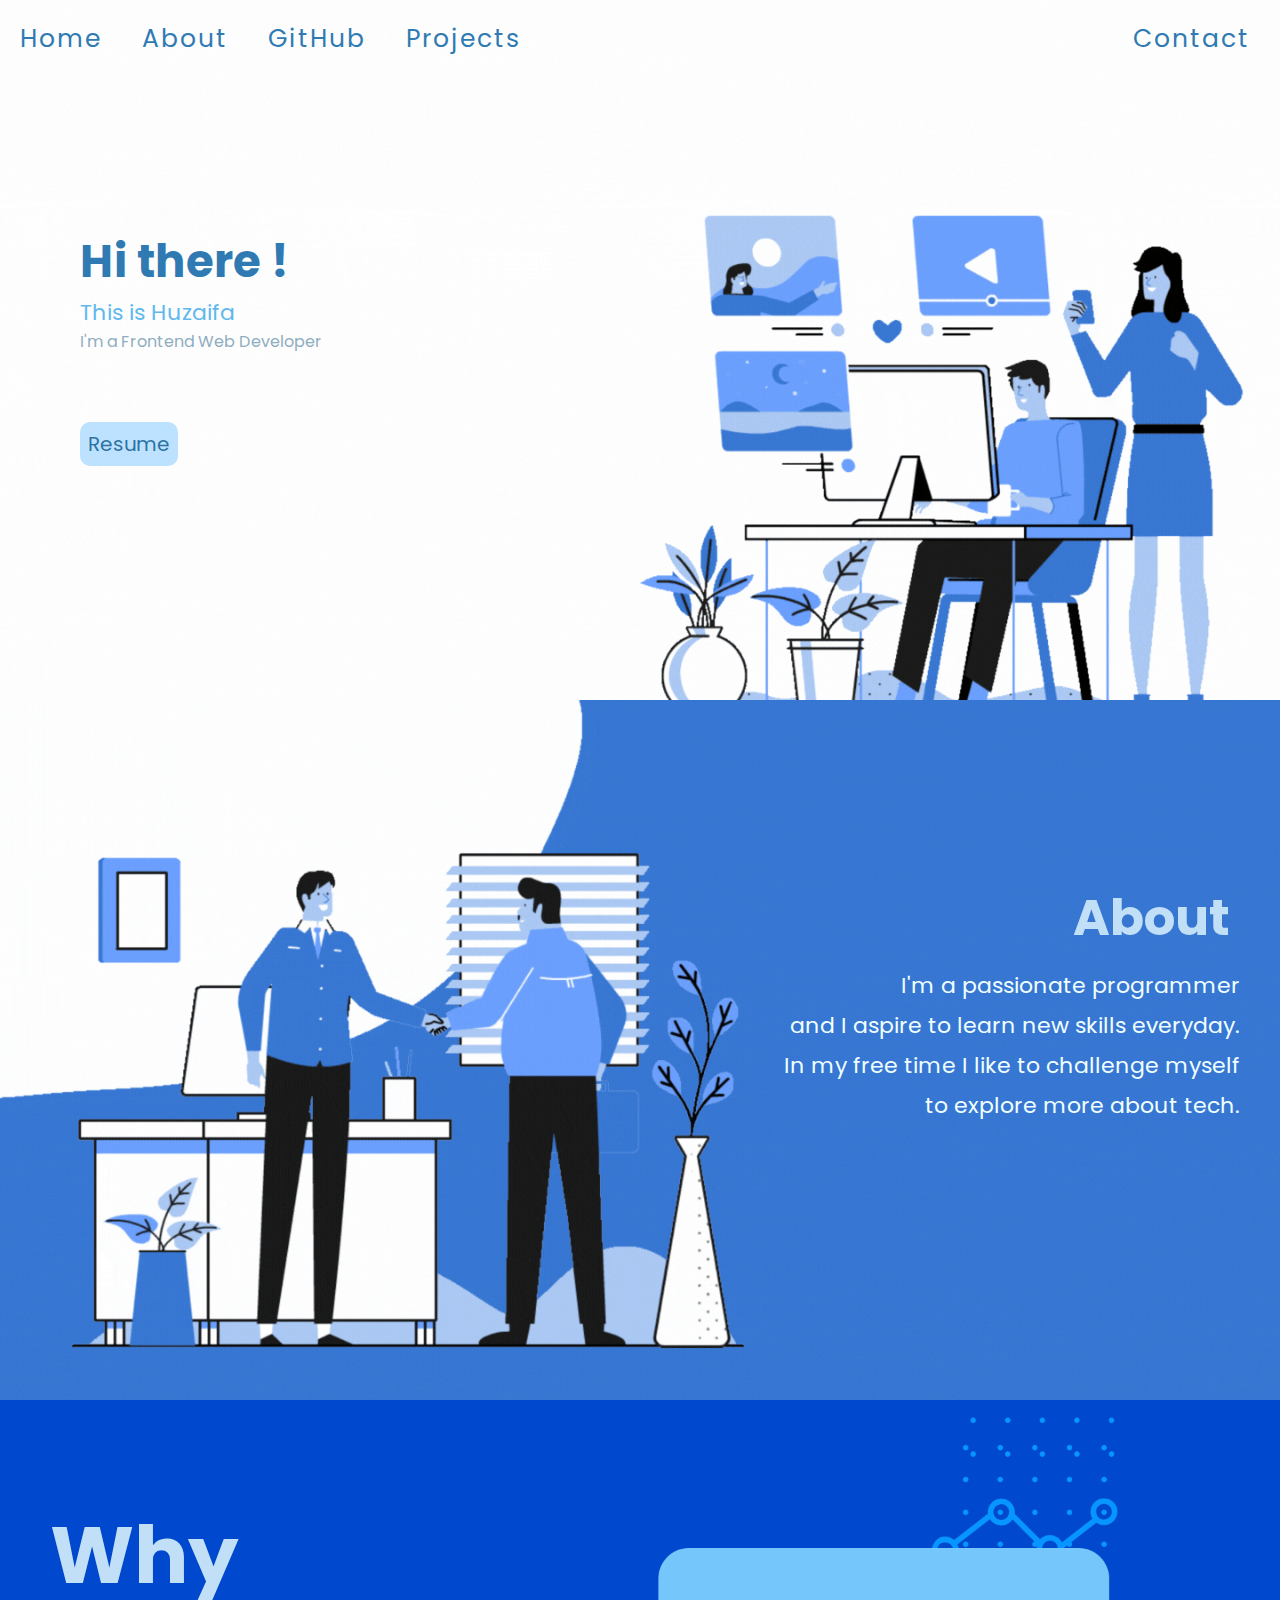
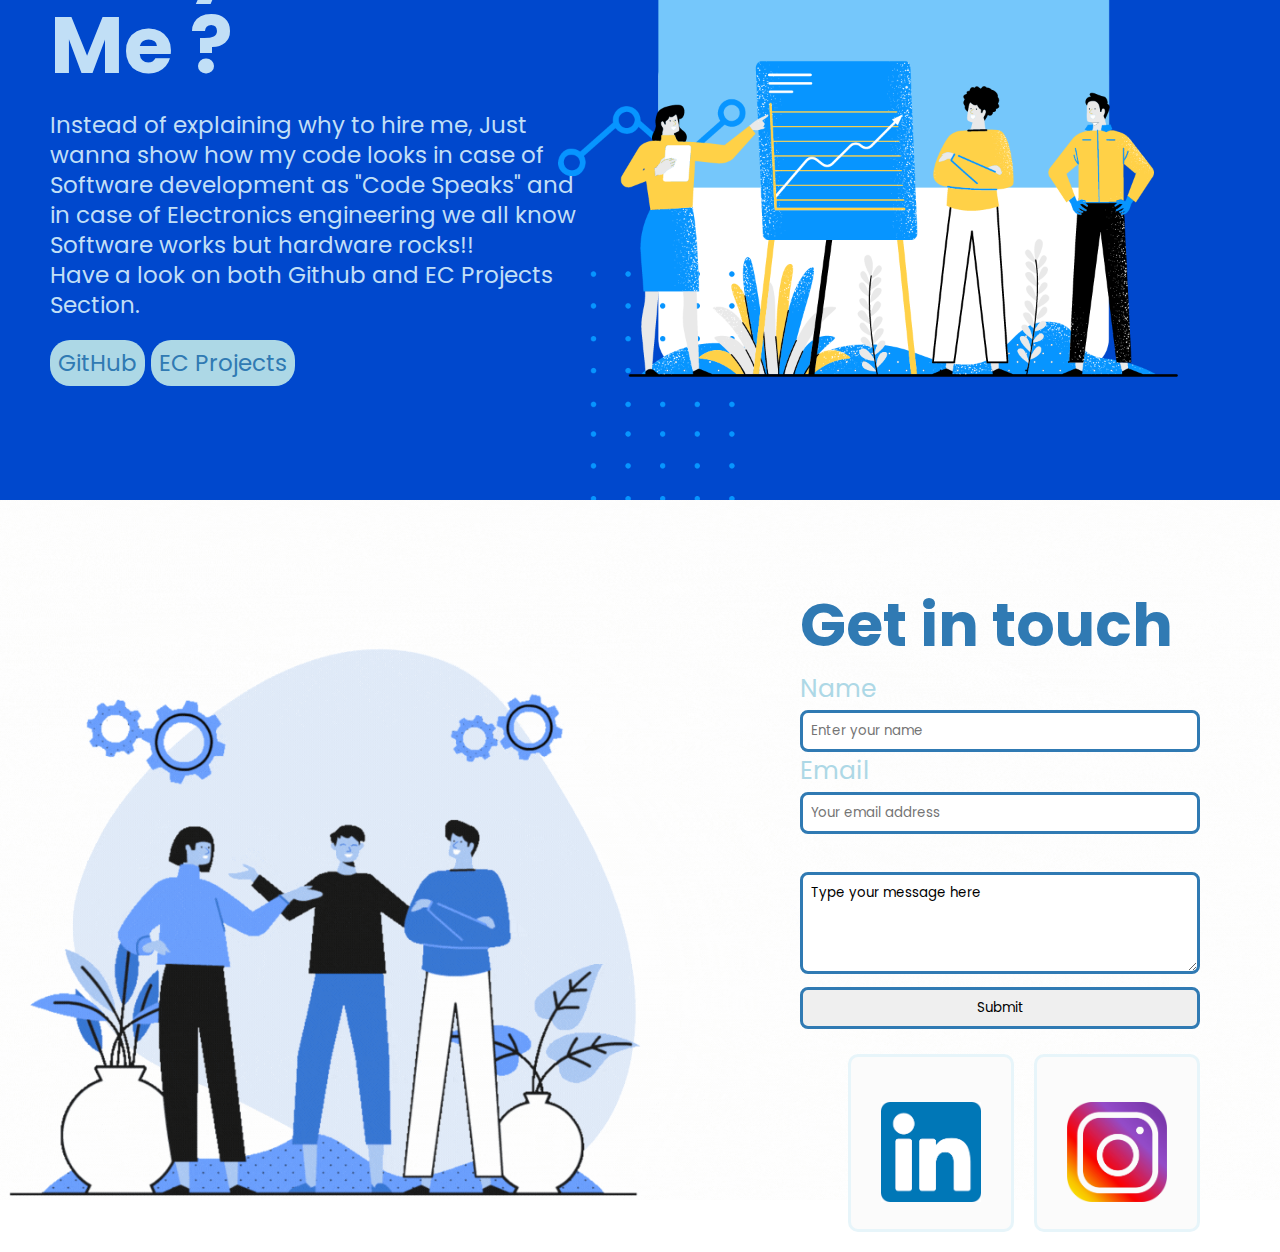
<file: index.html>
<!DOCTYPE html>
<html lang="en">
  <head>
    <meta charset="UTF-8" />
    <meta http-equiv="X-UA-Compatible" content="IE=edge" />
    <meta name="viewport" content ="width=device-width, initial-scale=1.0" />
    <title>Portfolio | Huzaifa</title>
    <link rel="stylesheet" href="./CSS/style.css" />
    <link rel="apple-touch-icon" sizes="180x180" href="./favicon/apple-touch-icon.png">
<link rel="icon" type="image/png" sizes="32x32" href="./favicon/favicon-32x32.png">
<link rel="icon" type="image/png" sizes="16x16" href="./favicon/favicon-16x16.png">
<link rel="manifest" href="./favicon/site.webmanifest">
  </head>
  <body>
    <header class="fheader">
      <nav>
        <ul class="topnav" id="dropdownclick" >
         <li class="dropdownicon"> <a  href="javascript:void(0)" onclick="dropdown()">&#9776</a></li>
          <li><a href="#">Home</a></li>
          <li><a href="#about">About</a></li>
          <li><a href="https://github.com/ihuzaifasiddiqui" target="_blank">GitHub</a></li>
          <li class="right"><a href="#contact" class="button">Contact</a></li>
          <li><a href="./projects.html">Projects</a></li>
        </ul>
      </nav>
      <div class="container">
        <h1>Hi there !</h1>
        <p class="this">This is Huzaifa</p>
        <p class="content">I'm a Frontend Web Developer</p>
        <br /><br /><br>
        <a href="./resume.pdf" class="button" target="_blank">Resume</a>
      </div>
    </header>
    <div class="container2" id="about">
      <section>
        <h1>About</h1>
        <p>


          I'm a passionate programmer <br>
          and I aspire to learn new skills everyday. <br> 
          In my free time I like to challenge myself <br>

          to explore more about tech.
        </p>
      </section>
    </div>
    <div class="container3">
      <h1>Why <br />Me ?</h1>
      <p>
        Instead of explaining why to hire me, Just wanna show how my code
        looks in case of  Software development as "Code Speaks"  and in case of
        Electronics engineering we all know  Software works but hardware rocks!!
        <br >
        Have a look on both Github and EC Projects Section. <br>
        <a href=""https://github.com/ihuzaifasiddiqui" target="_blank" class="button">GitHub</a>
        <a href="./projects.html" class="button" target="_blank">EC Projects</a>
      </p>
    </div>
    <div class="container4" id="contact">
        <h1>Get in touch</h1>
        <section>
            <form action="https://www.instagram.com/ihuzaifasiddiqui/" >
                <label for="name">Name</label><br>
                <input type="text" name="username" id="name" placeholder="Enter your name" required ><br>
                <label for="mail">Email</label><br>
                <input type="email" name="mail" placeholder="Your email address" required><br><br>
                <textarea name="message" id="" cols="40" rows="4">Type your message here</textarea><br>
                <input type="submit">
            </section><br>
        <div  >
            <div class="ig">
                <br>
                <a href="https://www.instagram.com/ihuzaifasiddiqui/" class="ig" target="_blank"><img src="./images/ig-logo.png" alt="" width="100px"></a></div>
                <div class="linkedin">
                <br>
                <a href="https://www.linkedin.com/in/huzaifa-abdulwadoodsiddiqui-89924b1b7/" target="_blank" class="linkedin"><img src="./images/linkedin.png" alt="" width="100px"></a>
            </div>
        </div>
    </div>
    <script>
      function dropdown(){
        var x = document.getElementById("dropdownclick");
        if (x.className==="topnav"){
          x.className+=" responsive";
          console.log("navbar on")
        }
        else{
          x.className = "topnav"
          console.log("navbar gone")
        }
      }
    </script>
  </body>
</html>
</file>
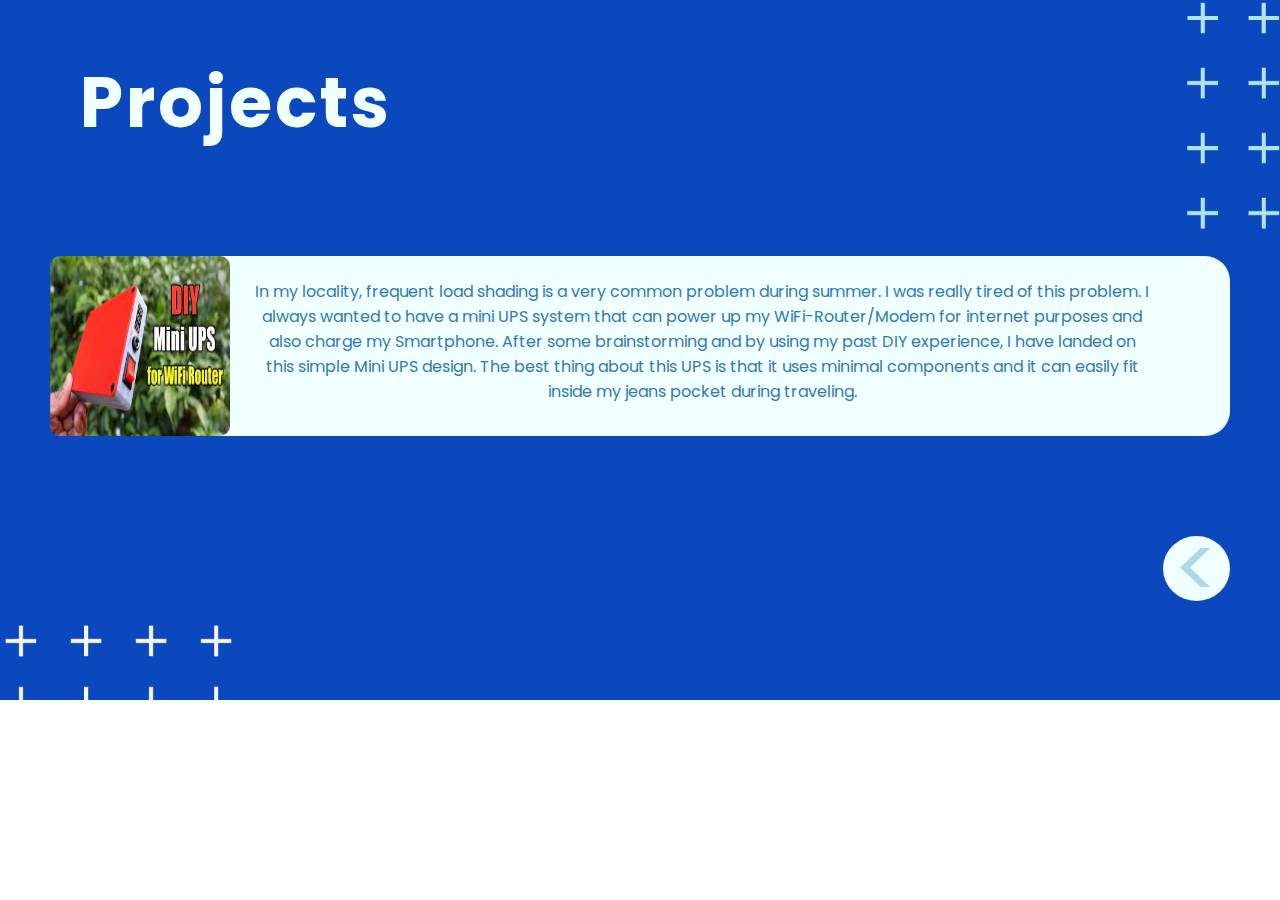
<file: projects.html>
<!DOCTYPE html>
<html lang="en">
  <head>
    <meta charset="UTF-8" />
    <meta http-equiv="X-UA-Compatible" content="IE=edge" />
    <meta name="viewport" content="width=device-width, initial-scale=1.0" />
    <title>Projects</title>
    <link rel="stylesheet" href="./CSS/projects.css" />
  </head>
  <body>
    <div class="main">
      <h1>Projects</h1>
      <div class="container">
        <img src="./images/noproject.jpg" alt="" height="180"px" width="180px">
        <p>
          In my locality, frequent load shading is a very common problem during
         summer. I was really tired of this problem. I always wanted
          to have a mini UPS system that can power up my WiFi-Router/Modem for
          internet purposes and also charge my Smartphone. After some
          brainstorming and by using my past DIY experience, I have landed on
          this simple Mini UPS design. The best thing about this UPS is that it
          uses minimal components and it can easily fit inside my jeans pocket
          during traveling.
        </p>
      </div>
      <a href="./index.html" class="back"> <p><</p> </a>
    </div>
  </body>
</html>
</file>
<file: CSS/style.css>
@import url("https://fonts.googleapis.com/css2?family=Poppins:wght@300;400;700&display=swap");
*{
    margin: 0;
    padding: 0;
    box-sizing: border-box;

}
body{
    font-family: 'poppins',sans-serif;
}
/*  top header*/
header.fheader{
    background-image: url('../images/home.gif');
    background-size: cover;
    height: 700px;

}

header.fheader nav ul li {
    float:left;
    list-style: none;
    font-size: 25px;
    padding: 20px;
    letter-spacing: 2px;
    color:#307ab3;
}
header.fheader nav ul.topnav li.dropdownicon{
    display: none;
}

header.fheader nav ul li.right{
    float: right;
    list-style: none;
    color: azure;

}
nav ul::after{
    display: block;
    clear:both;
    content: "";
}
header.fheader nav ul li a.button{
    color:#307ab3;
    padding: 10px;
    border-radius: 20px;
    text-decoration: none;
    margin-top: 40px;

}
header.fheader nav ul li a{
    text-decoration: none;
    color:#307ab3;
}
header.fheader nav ul li a:hover{
    color: lightblue; 
    text-decoration: overline;
    margin:5px lightblue solid;

}
header.fheader nav ul li a:active{
    color:lightblue
}



div.container{
   
    text-align: left;
    margin-top: 150px;
    margin-left: 80px;
}
div.container h1{
    color:#307ab3;
    font-size: 45px;
}
div.container p.this:hover{
    text-decoration: underline;
}
div.container p{
    font-size: 16px;
    color:rgb(143, 173, 192);
}
div.container p.this{
    font-size: 22px;
    color:#60b8ee
}
div.container a.button{
    text-decoration: none;
    background-color: #bde2ff;
    padding :8px;
    border-radius: 10px;
    font-size: 20px;
    color:#2c73a3;
    }
    div.container a.button:hover{
        background-color: azure;
    }
    div.container2{
        background-image: url('../images/about.gif');
        background-size:cover;
        height:700px;

    }
    div.container2 section{
        text-align: right;
        color: azure;
        margin-right: 40px;
        padding-top: 170px;
     

    }
    div.container2 section h1{
        font-size: 50px;
        padding: 10px;
        color: #c1dff6;
    }
    div.container2 section p{
        font-size: 22px;
        line-height: 40px;
    }

    div.container3{
        background-image: url('../images/whyme.png');
        background-size:cover;
         height:700px;

    }
    div.container3 h1{
        display: inline-block;
        font-size: 80px;
        line-height: 90px;
        color:#c1dff6;
        margin-top: 110px ;
        margin-left:50px; 
    }
    div.container3 p{
      
        font-size: 23px;
        line-height: 30px;
        color:#c1dff6;
        margin-top: 20px ;
        margin-left:50px; 
        padding-right:700px;
    }
    div.container3 p a.button{
        display: inline-block;
        margin-top: 20px;
        background-color: lightblue;
        border-radius: 20px;
        padding: 8px;
        text-decoration: none;
        color:#307ab3;
    }
    div.container3 p a.button:hover{
        background-color: #0c74c3;
        color:azure;

    }
    div.container4{
        background-image: url(../images/getintouch.gif);
        background-size:cover;
         height:700px;

    }
    div.container4 h1{
        display: inline-block;
        font-size: 60px;
        line-height: 90px;
        color:#307ab3;
        margin-top: 80px ;
        margin-left:800px;
       
    }
    div.container4 form{
       display: inline-block;
   
        margin-left:800px;
        font-size: 25px;
        color: lightblue;
    }
    div.container4 form input{
        width: 400px;
        padding: 8px;
        font-family: 'poppins',sans-serif;
        border:#307ab3 solid 3px;
        border-radius: 8px;
    }
    div.container4 form textarea{
        width: 400px;
        padding: 8px;
        font-family: 'poppins',sans-serif;
        border:#307ab3 solid 3px;
        border-radius: 8px;
    }
    div.container4 form type[submit]:hover{
        background-color: azure;

    }
    div.container4 div.ig{
        float: right;
      padding:  20px 30px 20px 30px;
      margin-right: 80px;
      margin-bottom: 20px;
      background-color:rgb(251, 251, 251);
      border: rgb(231, 245, 250) solid 3px;
      border-radius: 10px;
        border-radius: 10px;
        text-align: center;
      
    }
    div.container4 div.linkedin{
        float: right;
        padding: 20px 30px 20px 30px;
        background-color:rgb(251, 251, 251);
      border: rgb(231, 245, 250) solid 3px;
        border-radius: 10px;
        margin-right :20px;
        margin-bottom: 20px;
        text-align: center;
    }
    div.container4 div.ig:hover{
        background-color:rgb(250, 232, 232);
        border: rgb(231, 245, 250) solid 3px;
        border-radius: 10px;
       
      
    }
    div.container4 div.linkedin:hover{
        background-color:rgb(215, 215, 250);
        border: rgb(212, 236, 245) solid 3px;
        border-radius: 10px;
      
    }
    div div.parts::after{
        display: inline-block;
        clear: both;
        content: "";
    }
    div.container4 div.linkedin a.linkedin{
        text-decoration: none;
        text-align: center;
    }
    div.container4 div.ig a.ig{
        text-decoration: none;
        text-align: center;
    }
    /*responsive CSS*/
    @media (max-width:500px){
        header.fheader nav ul li {
            display: none;
        }
        header.fheader nav ul.topnav li.dropdownicon{
            display: block;
            position: absolute;
            font-size: 35px;
            padding: 10px;
            color: #307ab3;
        }
        
       header.fheader nav ul.topnav.responsive{
        display:block ;   
        position: absolute;
           background-color:#70b1e2;

           width: 100vw;
           height: 50vh;
           padding: 10px;
           float: none;
           color: azure;

       }
       header.fheader nav ul.topnav.responsive li{
           display: block;
           float: none;
           text-align: center;
           font-weight: bold;
       }
      
       header.fheader{
           margin: 0px;
       
        height: 100vh;
        width: 100vw;
        background-image: url(../images/mobilehome.gif);

       }

       div.container{
           margin: 0px;
           padding:50px 0px 0px 40px;
       }
        div.container2{
            background-image: url(../images/mobileabout.gif);
            height: 100vh;
            width: 100vw;
        }
        div.container2 h1, div.container2 p {
           
            text-align: left;
            padding-left: 20px;
            
          
        }
        div.container2 section{
            padding-top: 20px;
            margin: 0px;
          
        }
        div.container2 section h1{
            font-size: 70px;
           
        }
        div.container3{
            background-image: url(../images/mobilewhyme.png);
            height: 100vh;
            width: 100vw;
        }
        div.container3 h1{
          margin: 10px 0px 0px 20px;
          font-size: 70px;
        }
        div.container3 p{
            padding:5px 10px 0px 10px;
            margin: 0px;
            font-size: 20px;
        }
        div.container3 p a.button{
            padding: 4px;

        }
        div.container4{
            height: 100vh;
            width: 100vw;
            background-image: url(../images/mobilecontact.gif);
        }
        div.container4 form{
            margin: 0px;
            width: 80vw;
        }
        div.container4 h1{
           
            line-height: 70px;
            padding-left: 20px;
            margin-top: 0px ;
            margin-left:0px;
           
        }
        div.ig,div.linkedin{
            display: none;
        }
        div.container4 section{
            width: 100vw;
            align-items: center;
            padding-left: 20px;
        }
        div.container4 form input{
            width: 90vw;
            padding: 8px;
            text-align: left;
            
        }
        div.container4 form input[type="submit"]{
            text-align: center;

        }
        div.container4 form textarea{
            width: 90vw;
            padding: 8px;
            text-align: left;}
            
        
    }
</file>
<file: CSS/projects.css>
@import url("https://fonts.googleapis.com/css2?family=Poppins:wght@300;400;700&display=swap");
*{
    margin: 0;
    padding: 0;
    box-sizing: border-box;
}
body{
    font-family: 'poppins',sans-serif;
}

div.main{
    background-image: url(../images/projects.png);
    background-size: cover;
    height: 700px;
}
div.main h1{
    font-size: 70px;
    letter-spacing: 3px;
    margin-left: 30px;
   padding: 50px;
    color: azure;
}
body div.main div.container{
    height: 180px;
    background-color: azure;
    border-radius: 25px;
    margin: 50px 50px; 
   
}
body div.main div.container p{
    text-align: center;
    float: left;
    padding: 23px;
    color: #307ab3;
    width:80%;
}
div.main div.container::after{
    display: block;
    clear: both;
    content: "";
}
img{
    border-radius: 10px;
    float: left;

}
div.main div.container::after{
    clear: both;
    display: block;
    content: "";
}
body div.main a.back{
    text-decoration: none;
    float: right;
    padding: 0px 10px;
    font-size: 85px;
    line-height: 65px;
    color: lightblue;
    background-color: azure;
    margin: 50px;
    border-radius:50%;
   
}
body div.main a.back:hover{
    width: 70px;
    background-color: rgba(114, 152, 250, 0.329);
    border-radius:40%;
    font-size: 95px;
    color:azure;
}
    

body div.main::after{
    display: block;
    clear: both;
    content: "";
}
/* responsive css */
@media (max-width:500px) {
    div.main{
        background-image: url(../images/mobileprojects.png);
        background-size: cover;
        height: 100vh;
        width: 100vw;
        align-items: center;
    }
    div.main h1{
        margin: 0px;
        padding:10px;

    }
    body div.main div.container{
        height: 65vh;
        width: 90vw;
        background-color: azure;
        border-radius: 25px;
        margin: 17px; 
        align-items: center;
       
    }
    body div.main div.container img{
       height: 18vh;
       width: 90vw ;
       
    }
    body div.main div.container p{
        text-align: center;
        float: none;
        padding: 7px;
      width: 90vw;
    }
}
</file>
